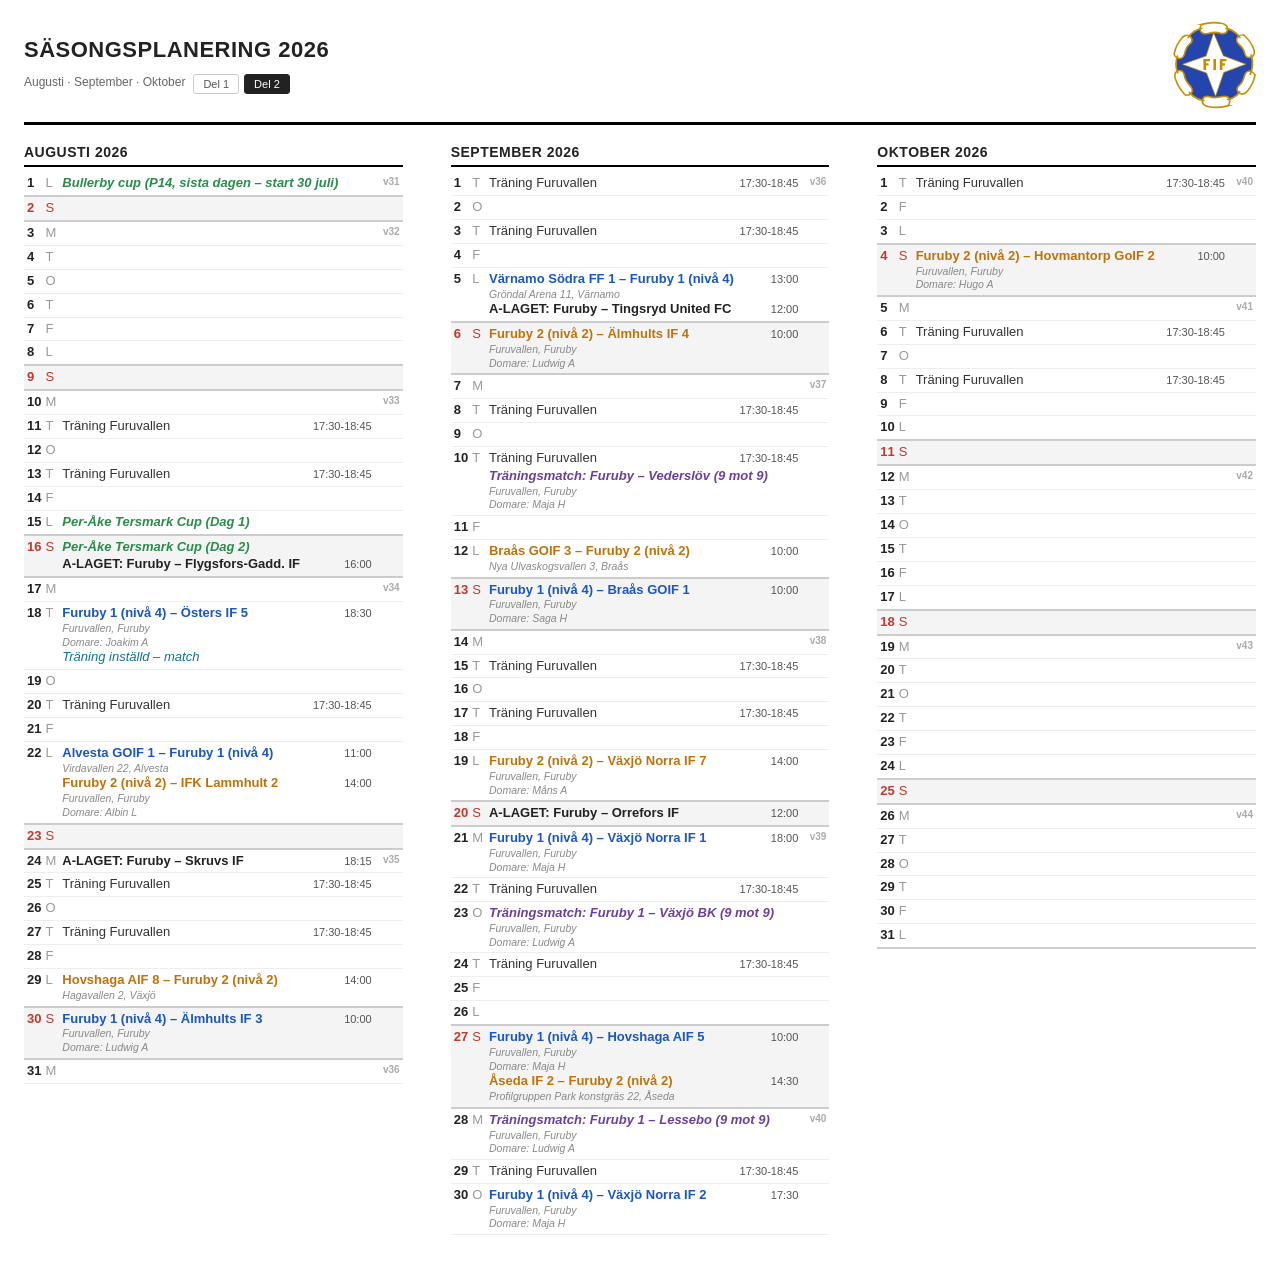
<file: index.html>
<!DOCTYPE html>
<html lang="sv">
<head>
  <meta charset="UTF-8">
  <meta name="viewport" content="width=device-width, initial-scale=1.0">
  <title>Säsongsplanering – Furuby IF 2026 Del 2</title>
  <link rel="stylesheet" href="calendar.css">
  <script async src="https://www.googletagmanager.com/gtag/js?id=G-KKZ216J0G5"></script>
  <script>
    window.dataLayer = window.dataLayer || [];
    function gtag(){dataLayer.push(arguments);}
    gtag('js', new Date());
    gtag('config', 'G-KKZ216J0G5');
  </script>
</head>
<body>

<div class="header">
  <div>
    <h1>Säsongsplanering 2026</h1>
    <div style="display:flex;align-items:center;gap:8px;margin-top:5px;">
      <sub>Augusti · September · Oktober</sub>
      <nav class="part-nav">
        <a href="del1.html">Del 1</a>
        <a href="index.html" class="active">Del 2</a>
      </nav>
    </div>
  </div>
  <img src="Furubylogga.svg" height="90" alt="Furuby IF">
</div>

<div id="calendar" class="calendar-grid"></div>

<script src="data-del2.js"></script>
<script src="calendar.js"></script>
</body>
</html>
</file>
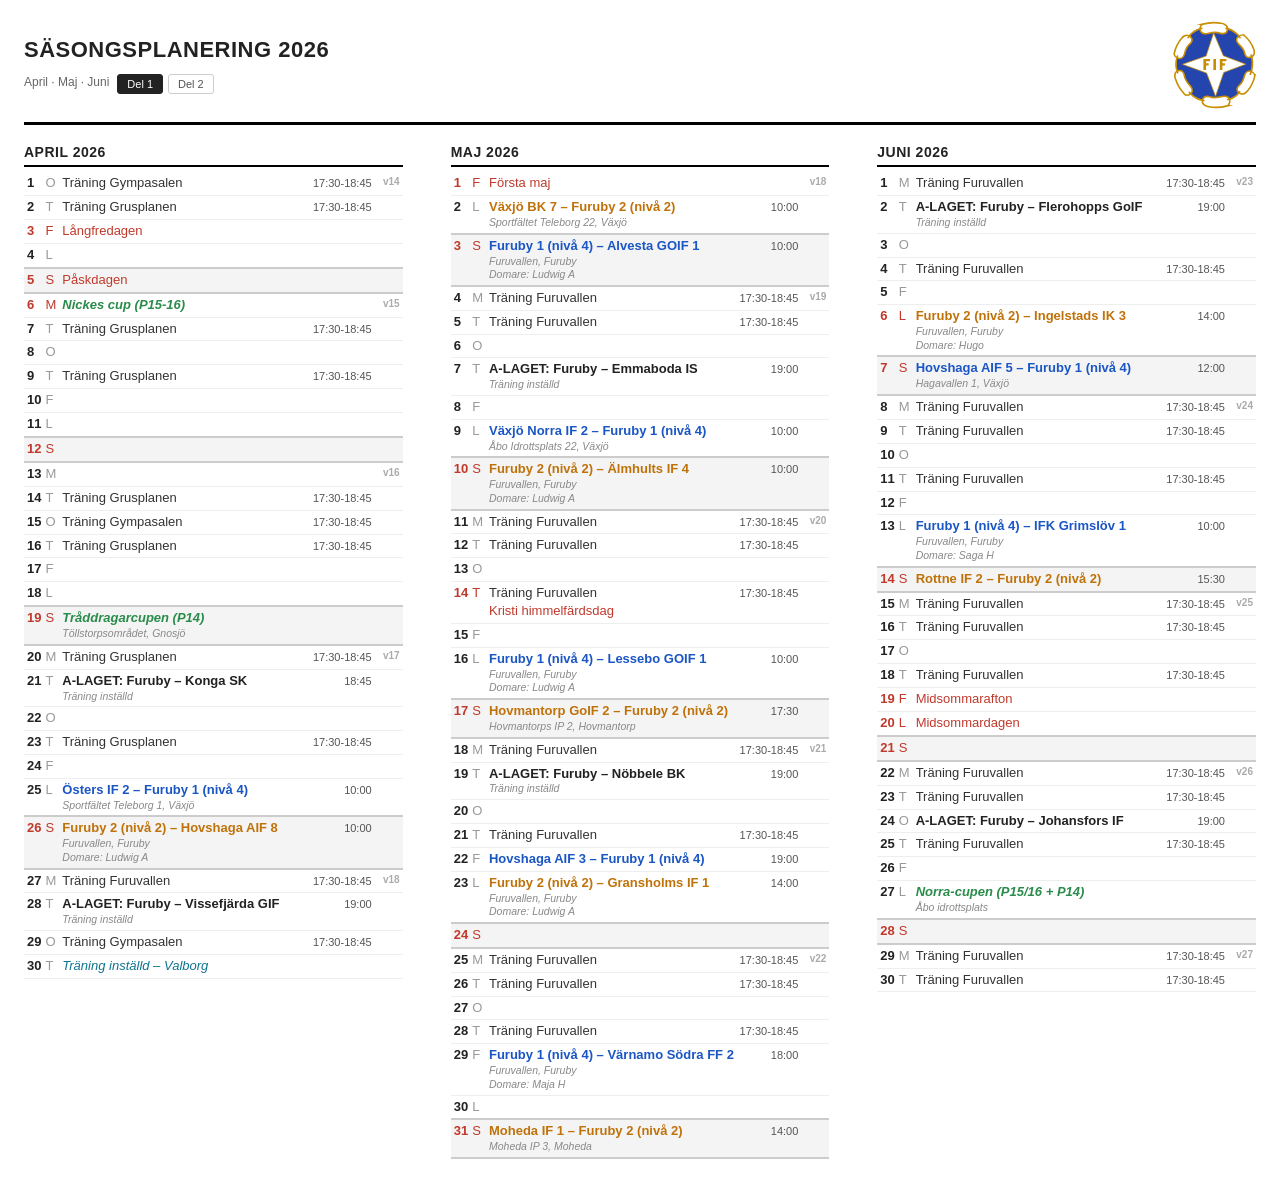
<file: del1.html>
<!DOCTYPE html>
<html lang="sv">
<head>
  <meta charset="UTF-8">
  <meta name="viewport" content="width=device-width, initial-scale=1.0">
  <title>Säsongsplanering – Furuby IF 2026 Del 1</title>
  <link rel="stylesheet" href="calendar.css">
  <script async src="https://www.googletagmanager.com/gtag/js?id=G-KKZ216J0G5"></script>
  <script>
    window.dataLayer = window.dataLayer || [];
    function gtag(){dataLayer.push(arguments);}
    gtag('js', new Date());
    gtag('config', 'G-KKZ216J0G5');
  </script>
</head>
<body>

<div class="header">
  <div>
    <h1>Säsongsplanering 2026</h1>
    <div style="display:flex;align-items:center;gap:8px;margin-top:5px;">
      <sub>April · Maj · Juni</sub>
      <nav class="part-nav">
        <a href="del1.html" class="active">Del 1</a>
        <a href="index.html">Del 2</a>
      </nav>
    </div>
  </div>
  <img src="Furubylogga.svg" height="90" alt="Furuby IF">
</div>

<div id="calendar" class="calendar-grid"></div>

<script src="data.js"></script>
<script src="calendar.js"></script>
</body>
</html>
</file>
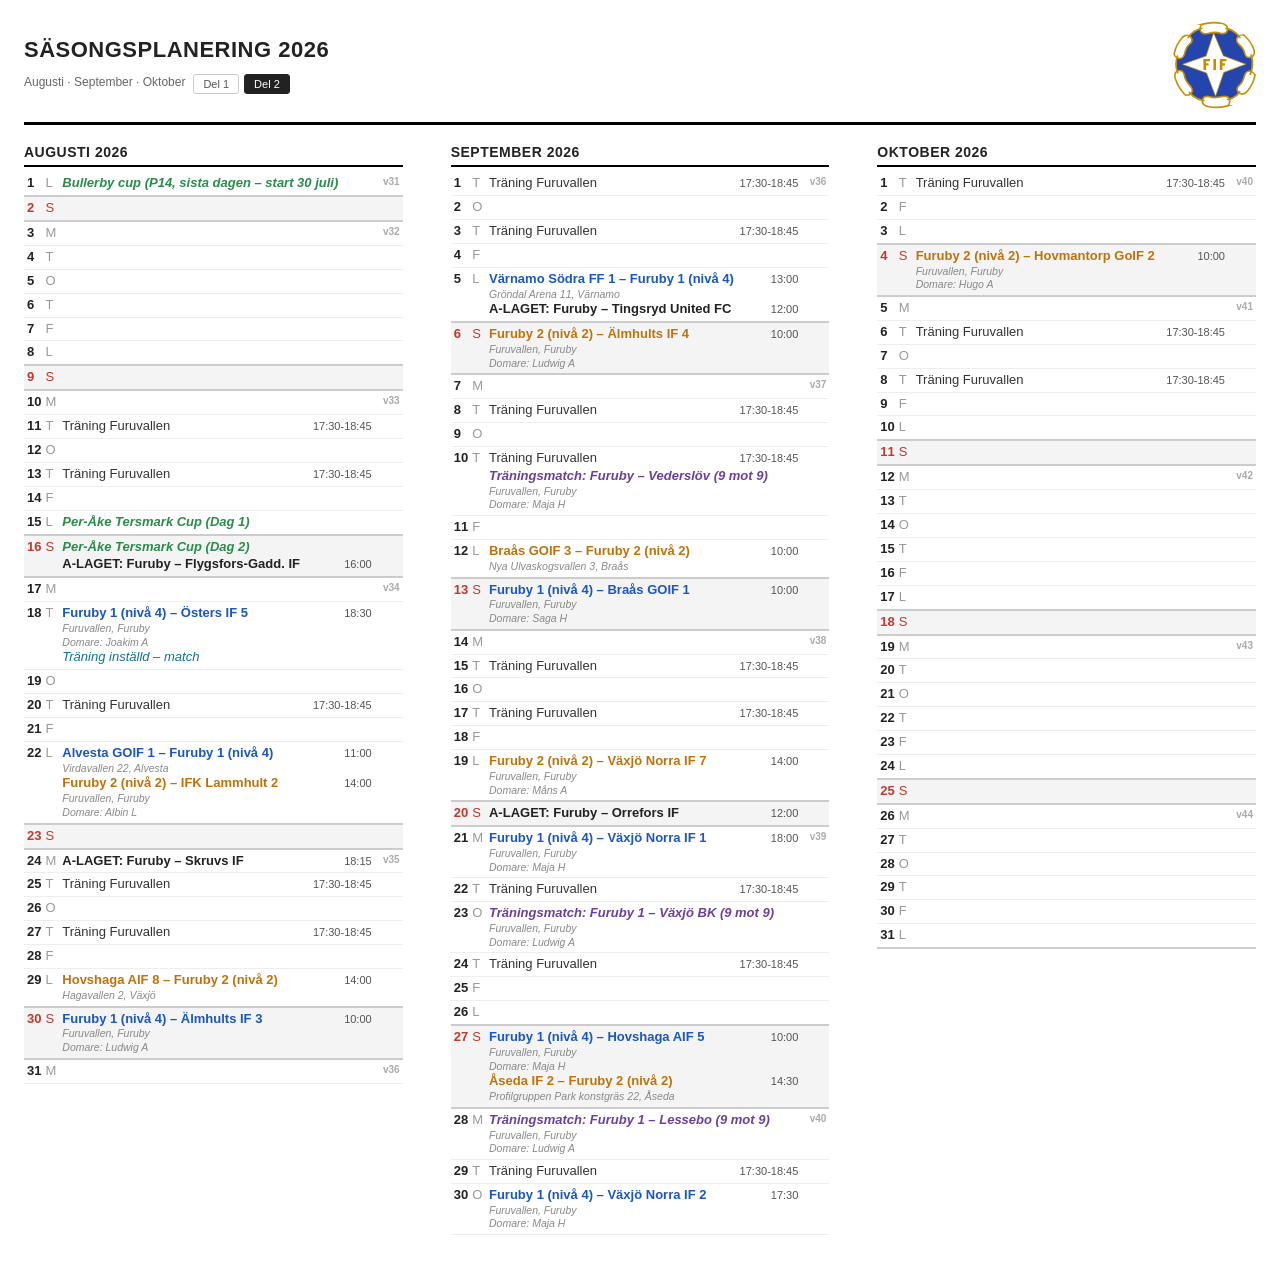
<file: del2.html>
<!DOCTYPE html>
<html lang="sv">
<head>
  <meta charset="UTF-8">
  <!-- Del 2 ligger numera på index.html (förvald sida). Denna sida finns kvar för gamla länkar. -->
  <meta http-equiv="refresh" content="0; url=index.html">
  <link rel="canonical" href="index.html">
  <title>Säsongsplanering – Furuby IF 2026 Del 2</title>
</head>
<body>
  <p>Sidan har flyttat till <a href="index.html">säsongsplaneringen</a>.</p>
  <script>location.replace('index.html');</script>
</body>
</html>
</file>
<file: calendar.css>
:root {
  --series1:  #1a56c4;   /* Furuby 1 – blå   */
  --series2:  #c0720a;   /* Furuby 2 – orange */
  --cup:      #2a8c4a;
  --friendly: #6b3fa0;   /* träningsmatch – lila */
  --red:      #c0392b;
  --notice:   #0e7490;
  --week:     #aaa;
  --sunday-bg:#f4f4f4;
}

* { box-sizing: border-box; margin: 0; padding: 0; }

body {
  font-family: 'Helvetica Neue', Helvetica, Arial, sans-serif;
  color: #222;
  background: #fff;
  padding: 20px 24px 40px;
  line-height: 1.3;
}

/* ── Part navigation ─────────────────────────────────────────────── */
.part-nav {
  display: flex;
  gap: 5px;
  align-items: center;
  margin-top: 4px;
}
.part-nav a {
  padding: 2px 9px;
  border: 1px solid #ccc;
  border-radius: 3px;
  text-decoration: none;
  color: #555;
  font-size: 11px;
  font-weight: normal;
}
.part-nav a.active {
  background: #222;
  color: #fff;
  border-color: #222;
}

/* ── Header ──────────────────────────────────────────────────────── */
.header {
  display: flex;
  justify-content: space-between;
  align-items: center;
  border-bottom: 3px solid #000;
  padding-bottom: 12px;
  margin-bottom: 18px;
}
.header h1  { font-size: 22px; font-weight: 900; text-transform: uppercase; letter-spacing: .5px; }
.header sub { display: block; font-size: 12px; color: #666; margin-top: 3px; font-weight: normal; }

/* ── Calendar grid ───────────────────────────────────────────────── */
.calendar-grid {
  display: grid;
  grid-template-columns: repeat(3, 1fr);
  gap: 48px;
}
@media (max-width: 860px) { .calendar-grid { grid-template-columns: 1fr; } }

/* ── Month ───────────────────────────────────────────────────────── */
.month-title {
  font-size: 14px;
  font-weight: 900;
  text-transform: uppercase;
  letter-spacing: .5px;
  border-bottom: 2px solid #000;
  padding-bottom: 4px;
  margin-bottom: 5px;
}

/* ── Table ───────────────────────────────────────────────────────── */
table { width: 100%; border-collapse: collapse; font-size: 13px; }
tr    { border-bottom: 1px solid #eee; }
tr.week-end { border-bottom: 2px solid #ccc; }
tr.sunday   { background: var(--sunday-bg); }
td    { padding: 3px 3px; vertical-align: top; }

.c-num  { width: 18px; font-weight: bold; white-space: nowrap; padding-right: 1px; }
.c-day  { width: 14px; color: #999; white-space: nowrap; }
.c-ev   { }
.c-week { width: 28px; text-align: right; font-size: 10px; font-weight: bold;
          color: var(--week); white-space: nowrap; }

.red-day .c-num,
.red-day .c-day { color: var(--red); }

/* ── Event lines ─────────────────────────────────────────────────── */
.ev-line {
  display: flex;
  align-items: baseline;
  gap: 4px;
  min-width: 0;          /* allow flex children to shrink */
}
.ev-line + .ev-line { margin-top: 1px; }

.ev-label { flex: 1; min-width: 0; overflow: hidden; text-overflow: ellipsis; white-space: nowrap; }
.ev-time     { font-size: 11px; color: #555; flex-shrink: 0; white-space: nowrap; }
.ev-location { display: block; font-size: 10.5px; color: #888; font-style: italic; }
.ev-location .warn { color: var(--red); font-weight: 600; }

/* ── Event type colours ──────────────────────────────────────────── */
.ev-training { color: #333; }
.ev-holiday  { color: var(--red); }
.ev-series1  { color: var(--series1); font-weight: 600; }
.ev-series2  { color: var(--series2); font-weight: 600; }
.ev-match-a  { font-weight: 700; }
.ev-cup      { color: var(--cup); font-weight: 600; }
.ev-friendly { color: var(--friendly); font-weight: 600; }
.ev-notice   { color: var(--notice); font-style: italic; }

.unconfirmed { font-style: italic; }

/* ── Print ───────────────────────────────────────────────────────── */
@media print {
  @page { size: A4 landscape; margin: 12mm; }
  .part-nav { display: none; }
  body { padding: 0; }
  .calendar-grid { gap: 16px; }
  table { font-size: 11px; }
  tr { border-bottom-color: #ddd; }
  tr.sunday { background: #efefef; }
  .c-week { color: #bbb; }
}
</file>
